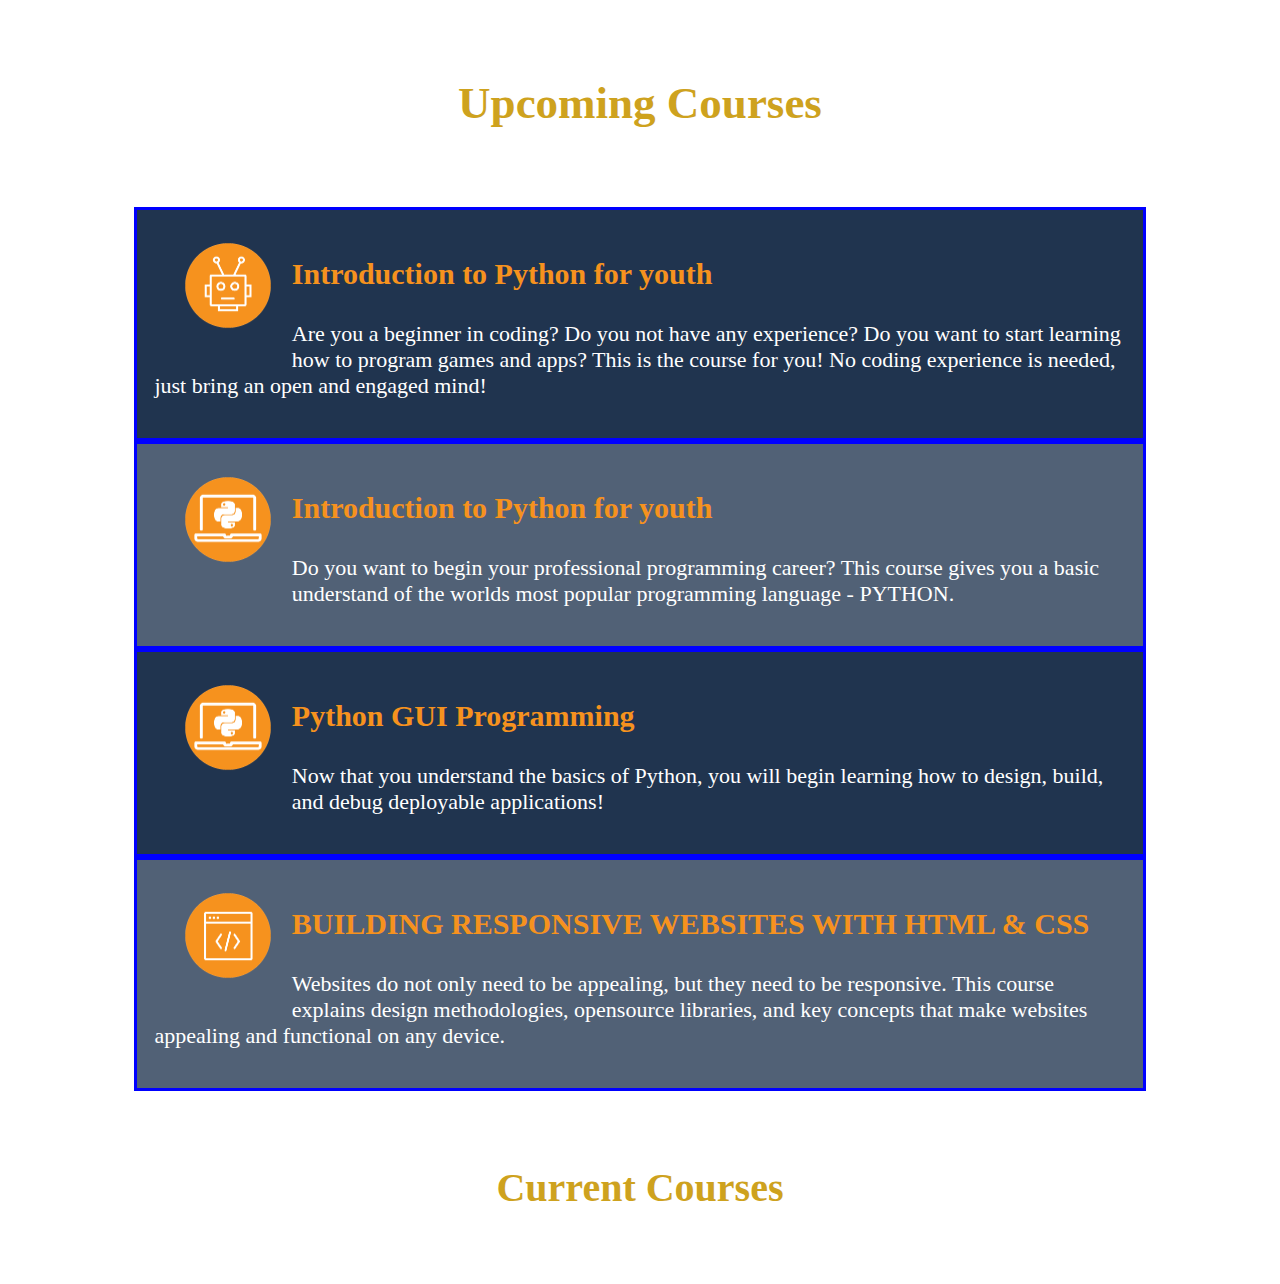
<file: Index.html>
<!DOCTYPE html>
<html lang="en">
<head>
    <meta charset="UTF-8">
    <title>Upcoming Courses</title>
    <link rel="stylesheet" href="style.css">
    <style>
       h2{
            font-size: 40px;
            text-align: center;
            padding: 40px;
            color:#cea21e;
       }

       h3{
            font-size:30px;
            color: #f6921e;
       }

       p{
            font-size: 22px;
       }

       #mainContent{
            width: 80%;
            margin: 0 auto;
       }

       .darkSec{
       background-color: #20344f;
       }

       .lightSec{
       background-color:#516176;
       }

       .lightSec, .darkSec{
       color: white;
       padding: 17px;
       border-style: solid;
       border-color: blue;
       }
       .icon{
            width: 9%;
            float: left;
            padding: 30px;
            padding-top: 15px;
            padding-right: 20px;
       }

    </style>
</head>
<body>
<div id="mainContent">
    <h2 style="font-size: 45px;">Upcoming Courses</h2>
    <div class="darkSec">
        <img src="Images/coding1.png" class="icon"/>
        <h3>
            Introduction to Python for youth
        </h3>
        <p>
            Are you a beginner in coding? Do you not have any
            experience? Do you want to start learning how to program
            games and apps? This is the course for you! No coding
            experience is needed, just bring an open and engaged mind!
        </p>
    </div>

    <div class="lightSec">
        <img src="Images/python.png" class="icon"/>
        <h3>Introduction to Python for youth</h3>
        <p>
            Do you want to begin your professional programming
            career? This course gives you a basic understand of the
            worlds most popular programming language - PYTHON.
        </p>
    </div>
    <div class="darkSec">
        <img src="Images/python.png" class="icon"/>
        <h3>Python GUI Programming</h3>
        <p>
            Now that you understand the basics of Python, you will begin
            learning how to design, build, and debug deployable
            applications!
        </p>
    </div>
    <div class="lightSec">
        <img src="Images/coding2.png" class="icon"/>
        <h3>
            BUILDING RESPONSIVE WEBSITES WITH HTML & CSS
        </h3>
        <p>
            Websites do not only need to be appealing, but they need to be
            responsive. This course explains design methodologies, opensource
            libraries, and key concepts that make websites
            appealing and functional on any device.
        </p>
    </div>
    <h2>
        Current Courses
    </h2>
</div>
</body>
</html>
</file>
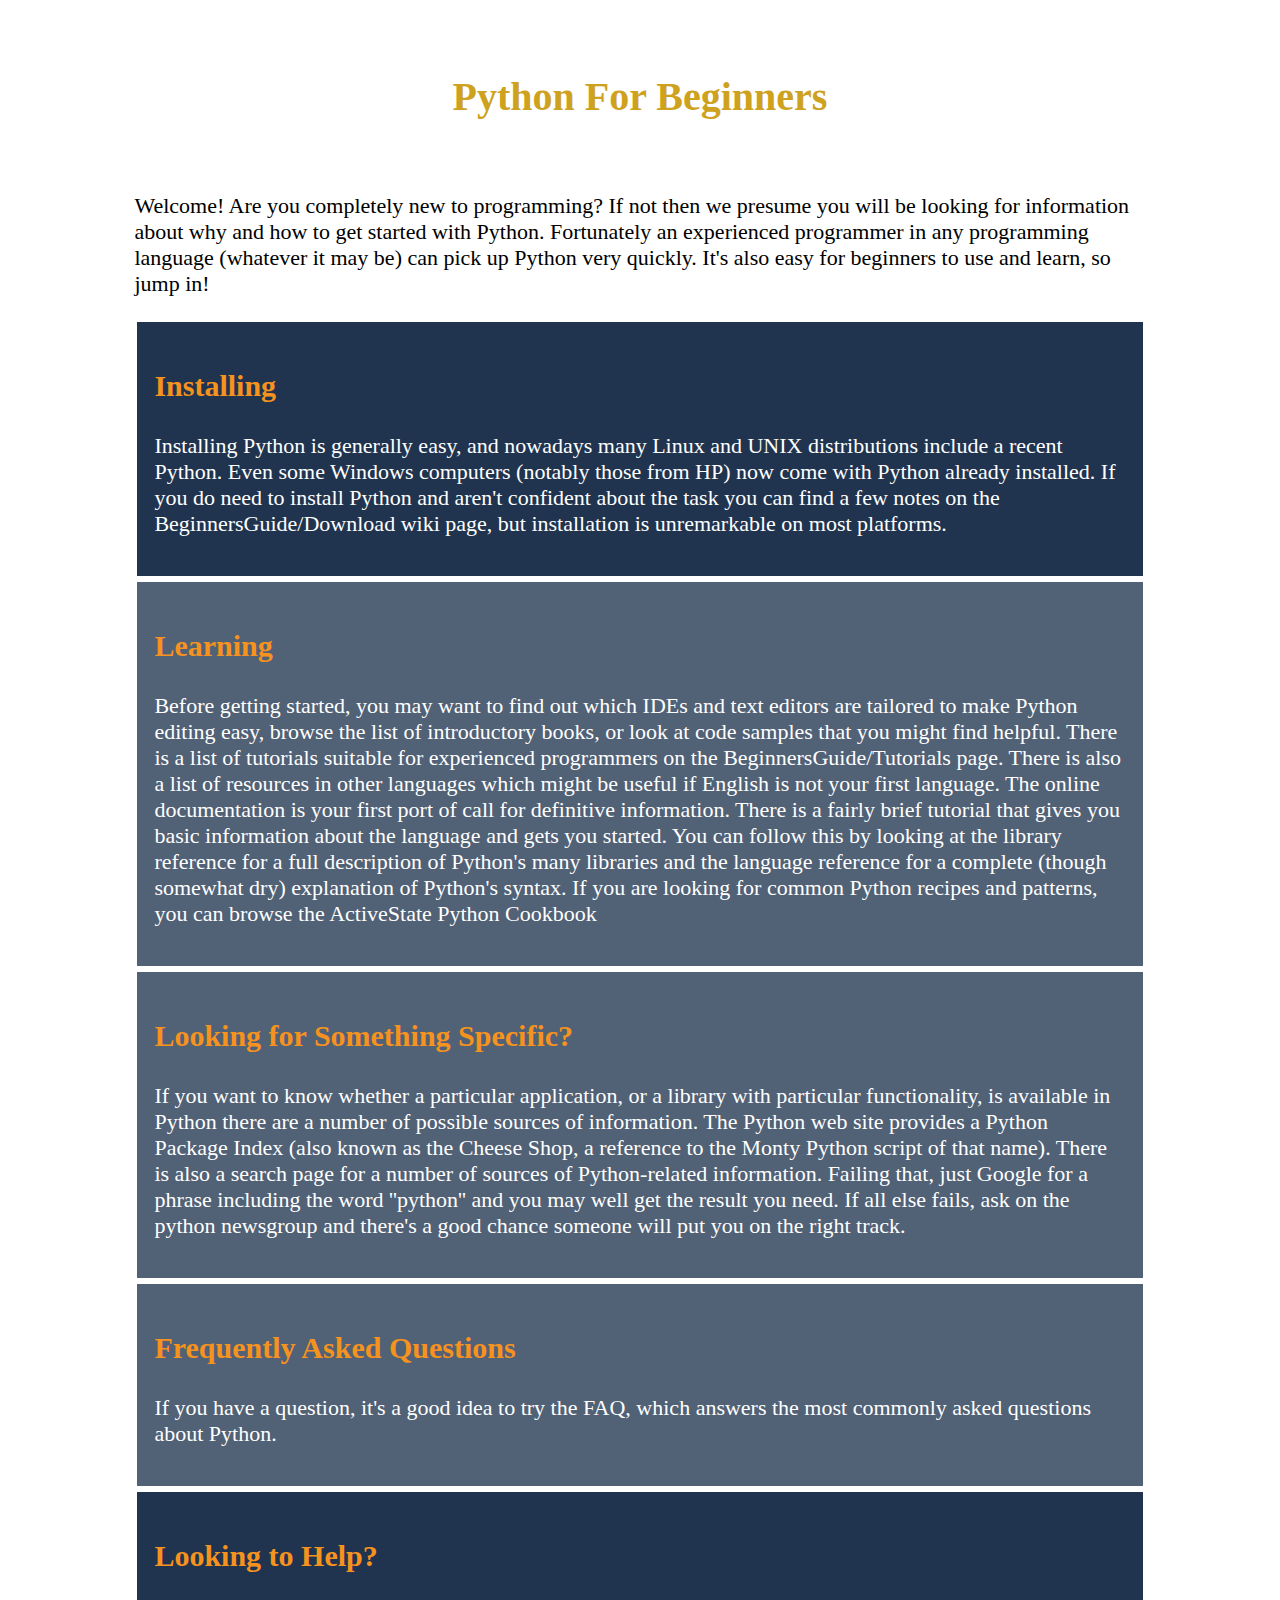
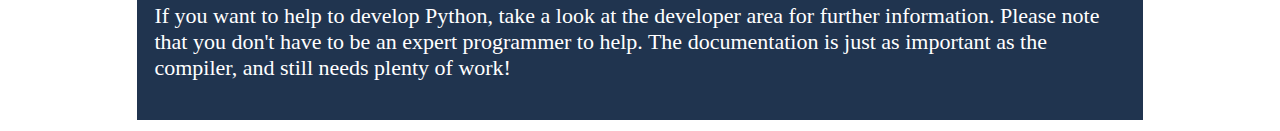
<file: aboutPython.html>
<!DOCTYPE html>
<html lang="en">
<head>
<meta charset="UTF-8">
<title>About Python</title>
        <style>
       h2{
            font-size: 40px;
            text-align: center;
            padding: 40px;
            color:#cea21e;
       }

       h3{
            font-size:30px;
            color: #f6921e;
       }

       p{
            font-size: 22px;
       }

       #mainContent{
            width: 80%;
            margin: 0 auto;
       }

       .darkSec{
       background-color: #20344f;
       }

       .lightSec{
       background-color:#516176;
       }

       .lightSec, .darkSec{
       color: white;
       padding: 17px;
       border-style: solid;
       border-color: white;
       }
       .icon{
            width: 9%;
            float: left;
            padding: 30px;
            padding-top: 15px;
            padding-right: 20px;
       }

    </style>
</head>
<body>
<div id = "mainContent">
<h2>Python For Beginners</h2>
<p>
Welcome! Are you completely new to programming? If not then we presume
you will be looking for information about why and how to get started with
Python. Fortunately an experienced programmer in any programming language
(whatever it may be) can pick up Python very quickly. It's also easy for
beginners to use and learn, so jump in!
</p>
<div class = "darkSec">
<h3>Installing</h3>
<p>
Installing Python is generally easy, and nowadays many Linux and UNIX
distributions include a recent Python. Even some Windows computers
(notably those from HP) now come with Python already installed. If
you do need to install Python and aren't confident about the task you
can find a few notes on the BeginnersGuide/Download wiki page, but
installation is unremarkable on most platforms.
</p>
</div>
<div class = "lightSec">
<h3>Learning</h3>
<p>
Before getting started, you may want to find out which IDEs and text
editors are tailored to make Python editing easy, browse the list of
introductory books, or look at code samples that you might find helpful.

There is a list of tutorials suitable for experienced programmers on the
BeginnersGuide/Tutorials page. There is also a list of resources in other
languages which might be useful if English is not your first language.

The online documentation is your first port of call for definitive
information. There is a fairly brief tutorial that gives you basic
information about the language and gets you started. You can follow
this by looking at the library reference for a full description of
Python's many libraries and the language reference for a complete
(though somewhat dry) explanation of Python's syntax. If you are
looking for common Python recipes and patterns, you can browse the
ActiveState Python Cookbook
</p>
</div>
<div class = "lightSec">
<h3>Looking for Something Specific?</h3>
<p>
If you want to know whether a particular application, or a library
with particular functionality, is available in Python there are a number
of possible sources of information. The Python web site provides a Python
Package Index (also known as the Cheese Shop, a reference to the Monty
Python script of that name). There is also a search page for a number
of sources of Python-related information. Failing that, just Google for
a phrase including the word ''python'' and you may well get the result
you need. If all else fails, ask on the python newsgroup and there's a
good chance someone will put you on the right track.
</p>
</div>
    <div class ="lightSec">
<h3>Frequently Asked Questions</h3>
<p>
If you have a question, it's a good idea to try the FAQ, which answers
the most commonly asked questions about Python.
</p>
    </div>
    <div class = "darkSec">
<h3>Looking to Help?</h3>
<p>
If you want to help to develop Python, take a look at the developer
area for further information. Please note that you don't have to be an
expert programmer to help. The documentation is just as important as the
compiler, and still needs plenty of work!
</p>
    </div>
</body>
</html>
</file>
<file: style.css>
h2{
            font-size: 40px;
            text-align: center;
            padding: 40px;
            color:#cea21e;
       }

       h3{
            font-size:30px;
            color: #f6921e;
       }

       p{
            font-size: 22px;
       }

       #mainContent{
            width: 80%;
            margin: 0 auto;
       }

       .darkSec{
       background-color: #20344f;
       }

       .lightSec{
       background-color:#516176;
       }

       .lightSec, .darkSec{
       color: white;
       padding: 17px;
       border-style: solid;
       border-color: blue;
       }
       .icon{
            width: 9%;
            float: left;
            padding: 30px;
            padding-top: 15px;
            padding-right: 20px;
       }
</file>
